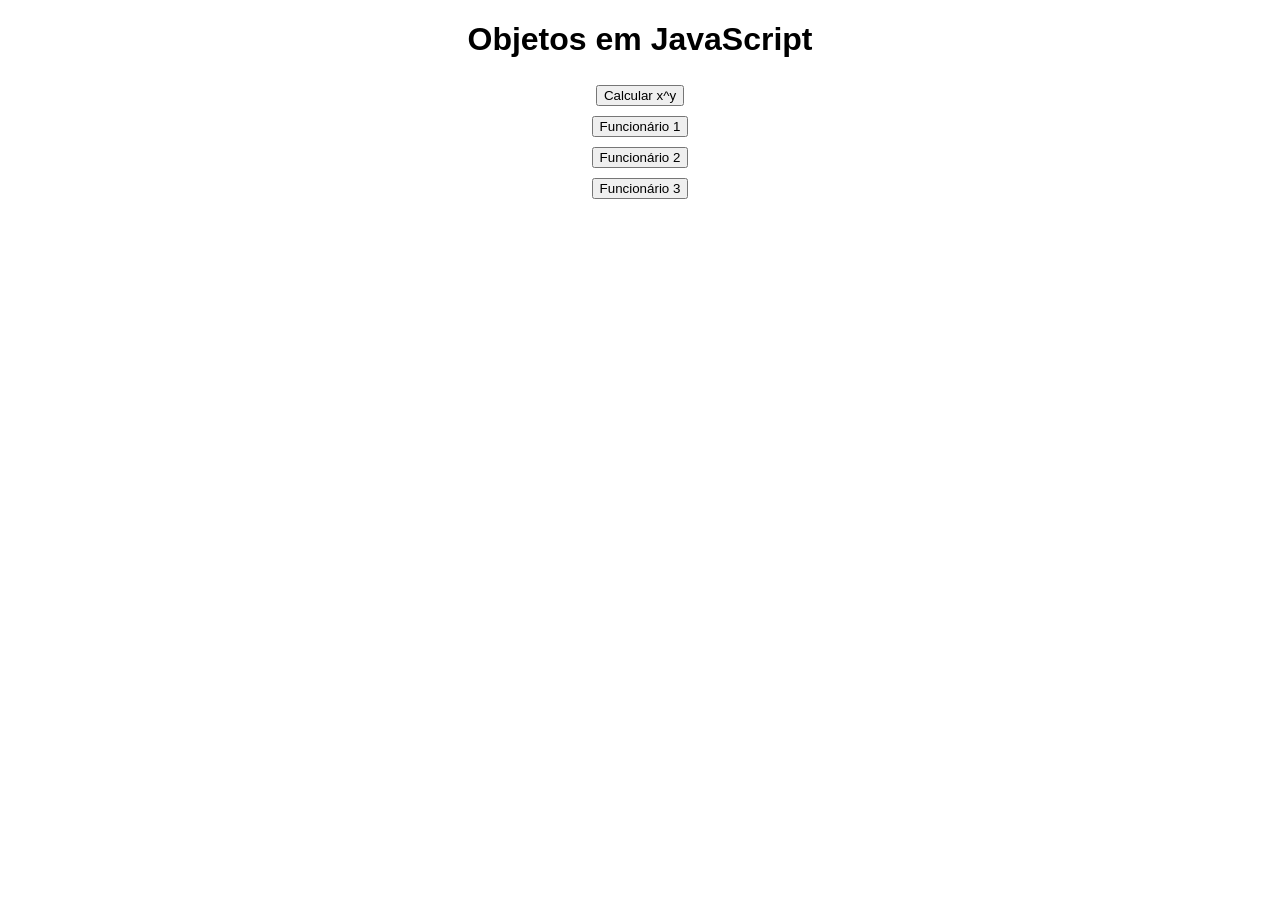
<file: Atividade11/index.html>
<!DOCTYPE html>
<html lang="pt-BR">

<head>
    <meta charset="UTF-8">
    <title>Objetos JavaScript</title>
    <link rel="stylesheet" href="./estilo.css">
</head>

<body>
    <h1>Objetos em JavaScript</h1>

    <button onclick="mostrarResultadoExponenciacao()">Calcular x^y</button>
    <div id="resultado-exp"></div>

    <button onclick="mostrarFuncionario1()">Funcionário 1</button>
    <div id="func1"></div>

    <button onclick="mostrarFuncionario2()">Funcionário 2</button>
    <div id="func2"></div>

    <button onclick="mostrarFuncionario3()">Funcionário 3</button>
    <div id="func3"></div>

    <script src="script.js"></script>
</body>

</html>
</file>
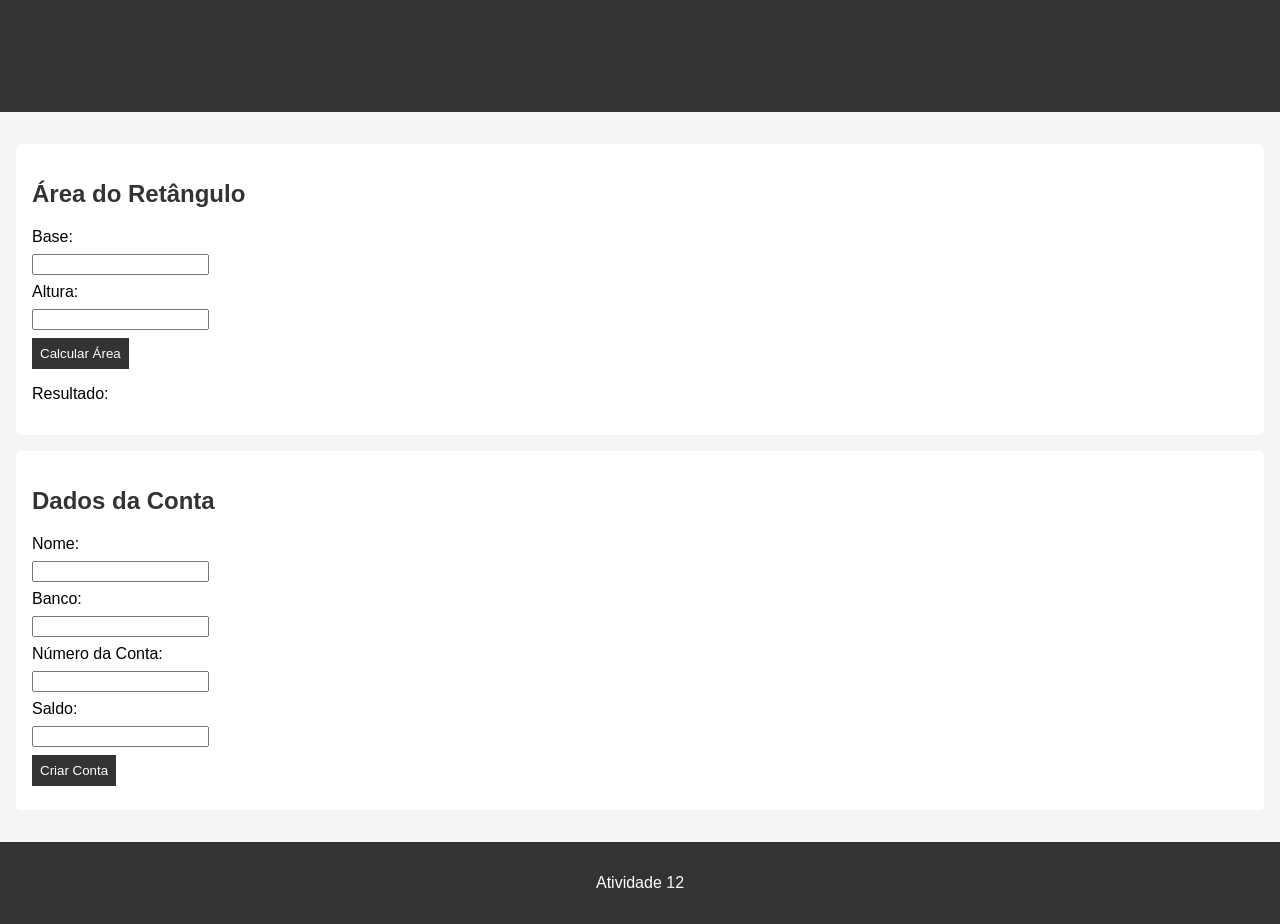
<file: Atividade12/index.html>
<!DOCTYPE html>
<html lang="pt-BR">

<head>
  <meta charset="UTF-8">
  <meta name="viewport" content="width=device-width, initial-scale=1.0">
  <title>Meu Site Simples</title>
  <link rel="stylesheet" href="estilo.css">
</head>

<body>
  <header>
    <h1>Atividade 12</h1>
  </header>

  <main>
    <section>
      <h2>Área do Retângulo</h2>
      <label for="base">Base:</label>
      <input type="number" id="base">
      <label for="altura">Altura:</label>
      <input type="number" id="altura">
      <button onclick="calcularArea()">Calcular Área</button>
      <p>Resultado: <span id="resultado-area"></span></p>
    </section>

    <section>
      <h2>Dados da Conta</h2>
      <label for="nome">Nome:</label>
      <input type="text" id="nome">
      <label for="banco">Banco:</label>
      <input type="text" id="banco">
      <label for="conta">Número da Conta:</label>
      <input type="text" id="conta">
      <label for="saldo">Saldo:</label>
      <input type="number" id="saldo">
      <button onclick="mostrarConta()">Criar Conta</button>
      <div id="info-conta"></div>
    </section>
  </main>

  <footer>
    <p>Atividade 12</p>
  </footer>

  <script src="script.js"></script>
</body>

</html>
</file>
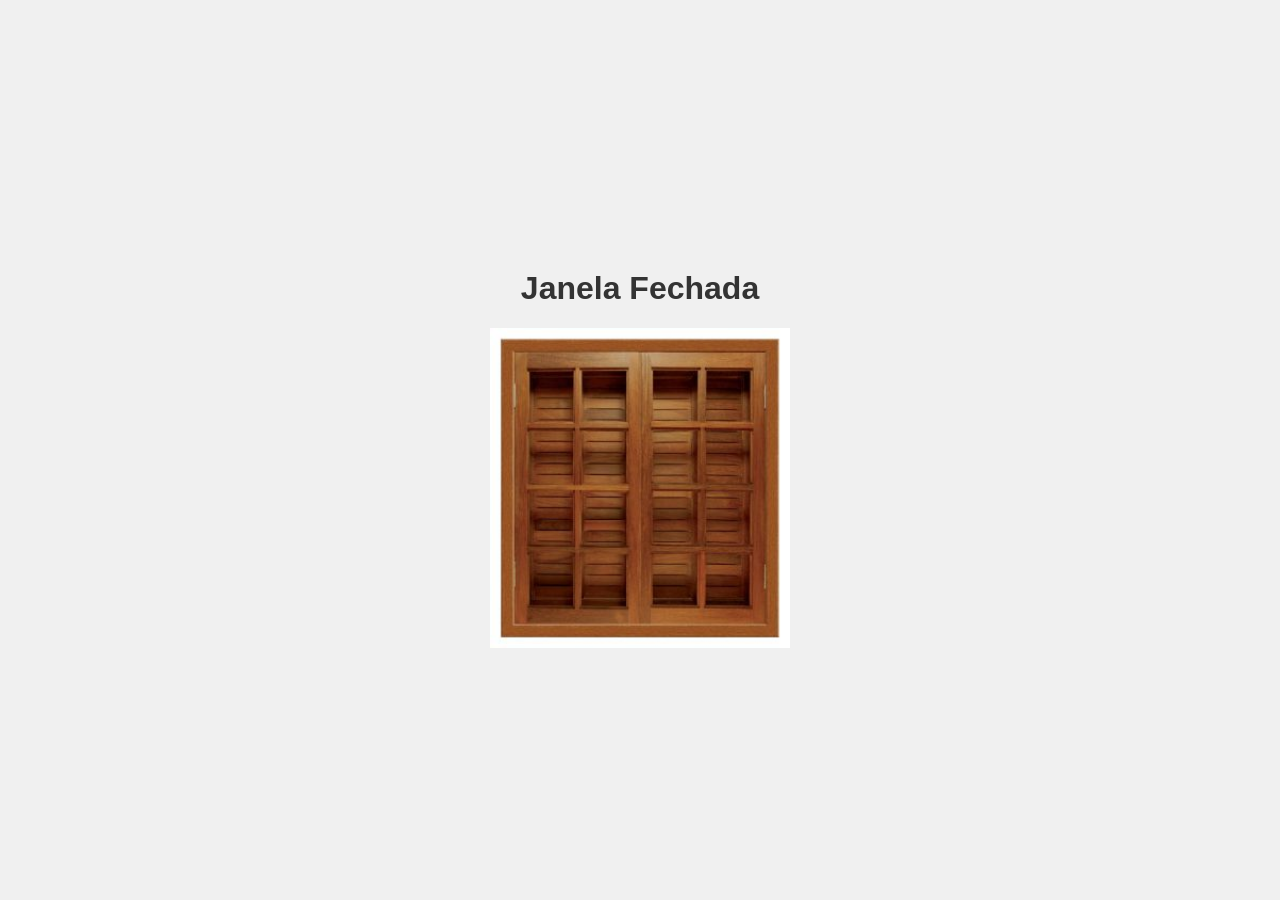
<file: Atividade13/index.html>
<!DOCTYPE html>
<html lang="pt-BR">

<head>
  <meta charset="UTF-8">
  <meta name="viewport" content="width=device-width, initial-scale=1.0">
  <title>Interação com Janela</title>
  <link rel="stylesheet" href="estilo.css">
</head>

<body>
  <h1 id="estado-janela">Janela Fechada</h1>
  <div class="container">
    <img id="imagem-janela" src="./img/fechada.jpg" alt="Janela Fechada">
  </div>

  <script src="script.js"></script>

</body>

</html>
</file>
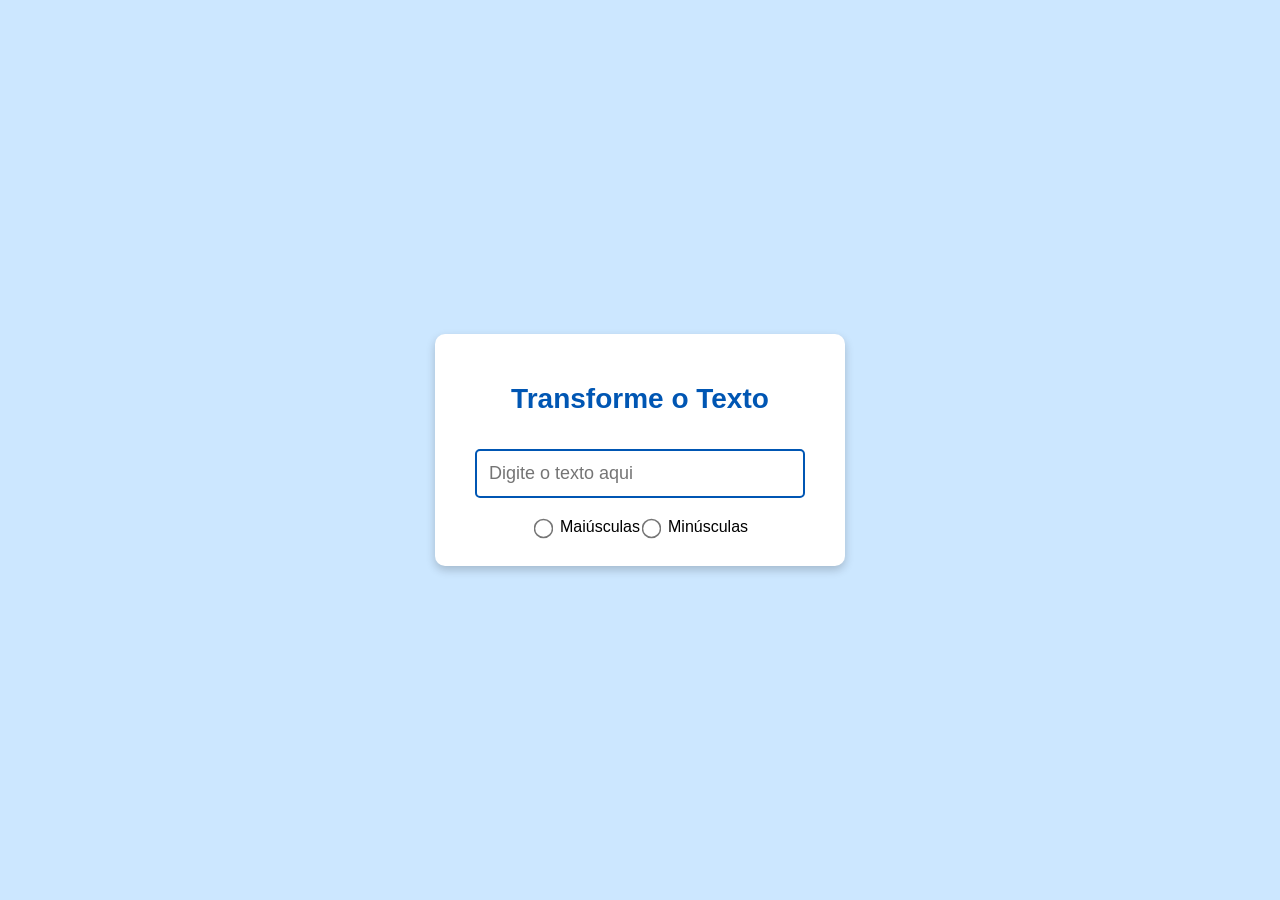
<file: Atividade14/index.html>
<!DOCTYPE html>
<html lang="pt-BR">

<head>
    <meta charset="UTF-8">
    <meta name="viewport" content="width=device-width, initial-scale=1.0">
    <title>Transformação de Texto</title>
    <link rel="stylesheet" href="estilo.css">
</head>

<body>
    <div class="form-container">
        <h1>Transforme o Texto</h1>
        <input type="text" id="campo-texto" placeholder="Digite o texto aqui">
        <div class="opcoes">
            <input type="radio" id="radio-maiusculo" name="transformacao" value="maiusculo">
            <br>
            <label for="radio-maiusculo">Maiúsculas</label>
            <br>
            <input type="radio" id="radio-minusculo" name="transformacao" value="minusculo">
            <br>
            <label for="radio-minusculo">Minúsculas</label>
        </div>
    </div>
    <script src="script.js"></script>
</body>

</html>
</file>
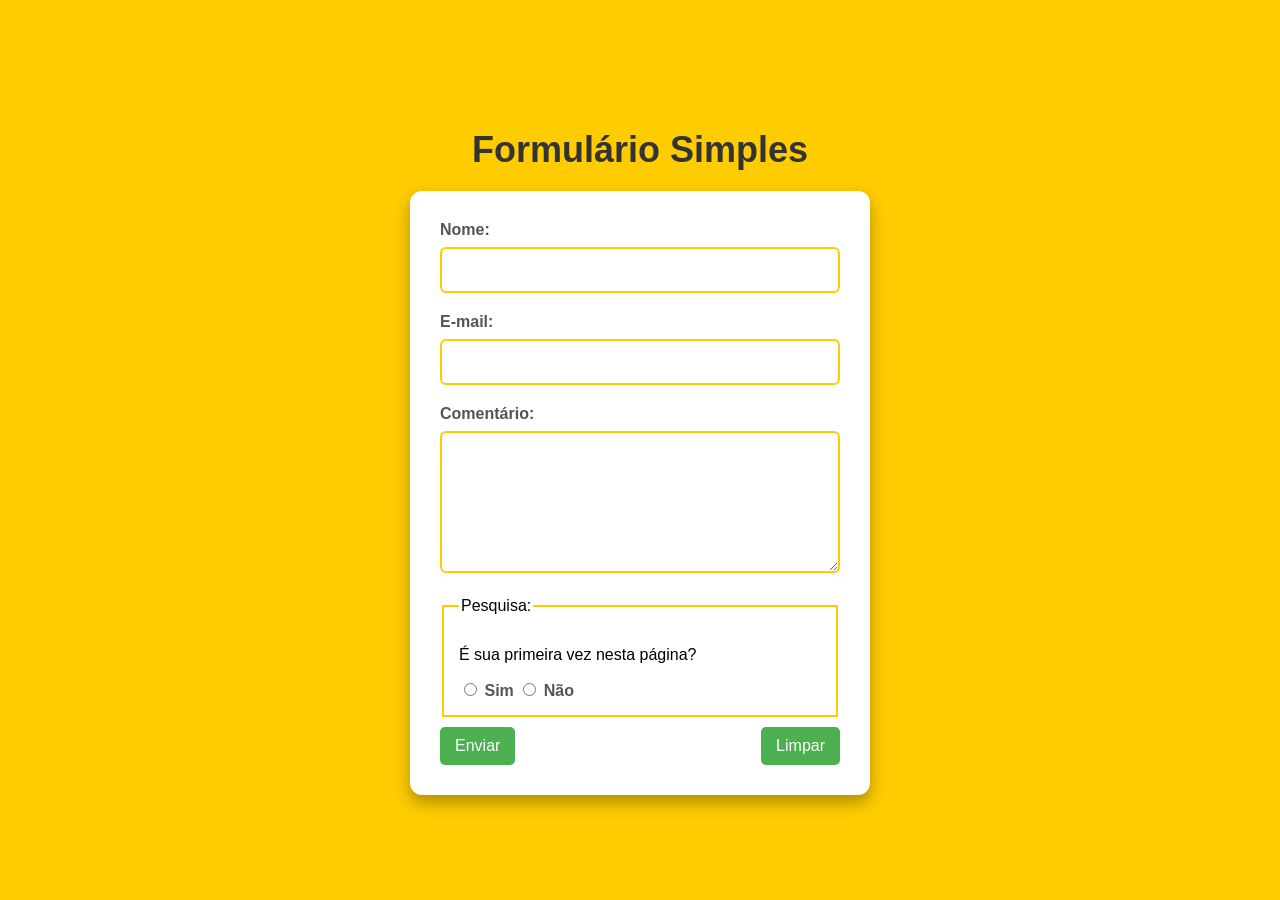
<file: Atividade15/index.html>
<!DOCTYPE html>
<html lang="pt-BR">

<head>
    <meta charset="UTF-8">
    <meta name="viewport" content="width=device-width, initial-scale=1.0">
    <title>Formulário Simples</title>
    <link rel="stylesheet" href="estilo.css">
</head>

<body>
    <h1>Formulário Simples</h1>
    <form name="formulario" onsubmit="return validar()">
        <label for="nome">Nome:</label>
        <input type="text" id="nome" name="nome" required>

        <label for="email">E-mail:</label>
        <input type="email" id="email" name="email" required>

        <label for="comentario">Comentário:</label>
        <textarea id="comentario" name="comentario" rows="6" required></textarea>

        <fieldset>
            <legend>Pesquisa:</legend>
            <p>É sua primeira vez nesta página?</p>
            <input type="radio" id="sim" name="primeiravez" value="Sim">
            <label for="sim">Sim</label>
            <input type="radio" id="nao" name="primeiravez" value="Não">
            <label for="nao">Não</label>
        </fieldset>

        <div class="button-group">
            <button type="submit">Enviar</button>
            <button type="reset">Limpar</button>
        </div>
    </form>
    <script src="script.js"></script>
</body>

</html>
</file>
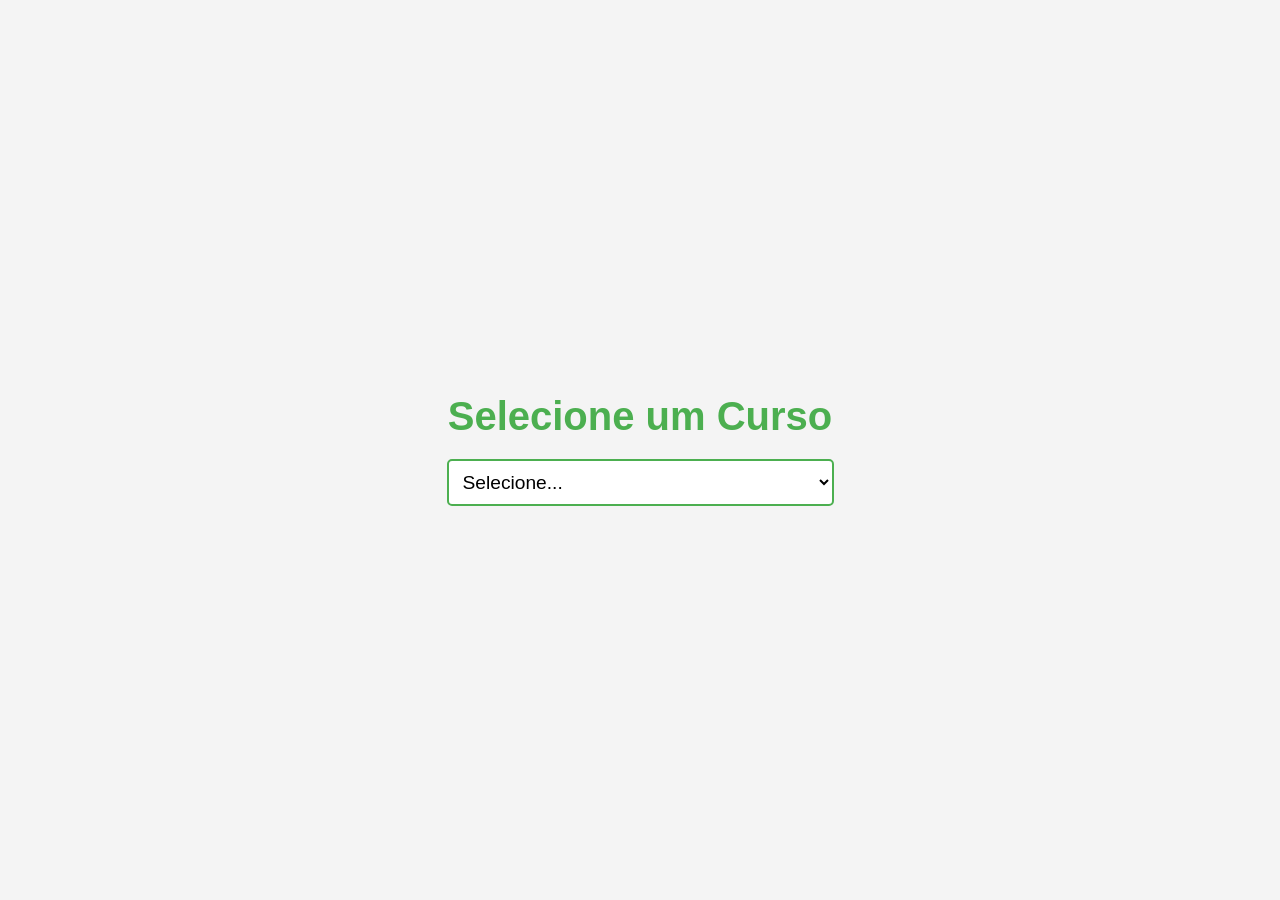
<file: Atividade16/index.html>
<!DOCTYPE html>
<html lang="pt-BR">

<head>
    <meta charset="UTF-8">
    <title>Informações sobre os cursos da Fatec Sorocaba</title>    
    <link rel="stylesheet" href="estilo.css">
</head>

<body>
    <h1>Selecione um Curso</h1>
    <select id="selecao-curso" onchange="abrirCurso()">
        <option value="">Selecione...</option>
        <option value="ADS">Análise e Desenvolvimento de Sistemas</option>
        <option value="Fabricacao">Fabricação Mecânica</option>
        <option value="GestaoEmp">Gestão Empresarial - EAD</option>
        <option value="Qualidade">Gestão da Qualidade</option>
        <option value="Logistica">Logística</option>
        <option value="Manufatura">Manufatura Avançada</option>
        <option value="Metalurgia">Processos Metalúrgicos</option>
        <option value="Polimeros">Polímeros</option>
        <option value="ProjetosMecanicos">Projetos Mecânicos</option>
        <option value="Biomedicos">Sistemas Biomédicos</option>
        <option value="Automotiva">Eletrônica Automotiva</option>
    </select>

    <script src="script.js"></script>

</body>

</html>
</file>
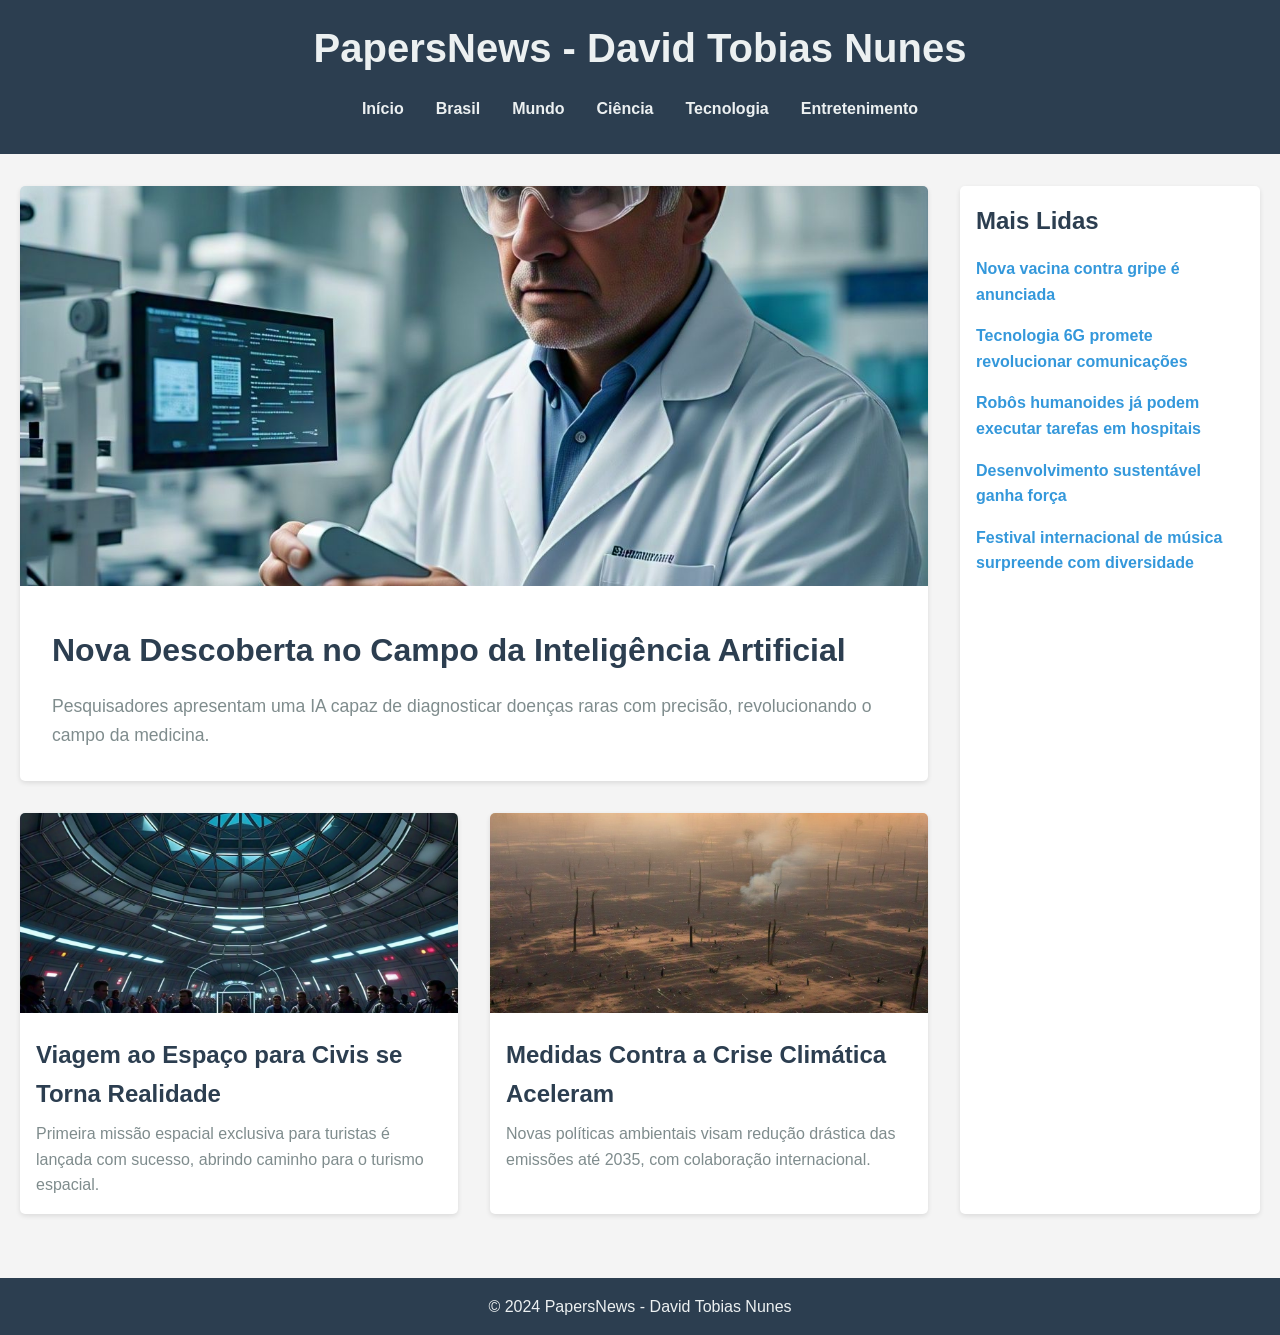
<file: Atividade4/index.html>
<!DOCTYPE html>
<html lang="pt-BR">

<head>
    <meta charset="UTF-8">
    <meta name="viewport" content="width=device-width, initial-scale=1.0">
    <title>PapersNews - David Tobias Nunes</title>
    <link rel="stylesheet" href="./estilo.css">
</head>

<body>
    <header>
        <div class="container">
            <h1>PapersNews - David Tobias Nunes</h1>
            <nav>
                <ul>
                    <li><a href="#">Início</a></li>
                    <li><a href="#">Brasil</a></li>
                    <li><a href="#">Mundo</a></li>
                    <li><a href="#">Ciência</a></li>
                    <li><a href="#">Tecnologia</a></li>
                    <li><a href="#">Entretenimento</a></li>
                </ul>
            </nav>
        </div>
    </header>

    <div class="container">
        <div class="grade-conteudo">
            <main>
                <article class="noticia-destaque">
                    <img src="./imagens/destaque.jpg" alt="Imagem de Destaque">
                    <div class="conteudo">
                        <h2>Nova Descoberta no Campo da Inteligência Artificial</h2>
                        <p>Pesquisadores apresentam uma IA capaz de diagnosticar doenças raras com precisão,
                            revolucionando o campo da medicina.</p>
                    </div>
                </article>
                <article>
                    <img src="./imagens/noticia1.jpg" alt="Imagem da Notícia 1">
                    <div class="conteudo">
                        <h2>Viagem ao Espaço para Civis se Torna Realidade</h2>
                        <p>Primeira missão espacial exclusiva para turistas é lançada com sucesso, abrindo caminho para
                            o turismo espacial.</p>
                    </div>
                </article>
                <article>
                    <img src="./imagens/noticia2.jpg" alt="Imagem da Notícia 2">
                    <div class="conteudo">
                        <h2>Medidas Contra a Crise Climática Aceleram</h2>
                        <p>Novas políticas ambientais visam redução drástica das emissões até 2035, com colaboração
                            internacional.</p>
                    </div>
                </article>
            </main>
            <aside>
                <h3>Mais Lidas</h3>
                <ul>
                    <li><a href="#">Nova vacina contra gripe é anunciada</a></li>
                    <li><a href="#">Tecnologia 6G promete revolucionar comunicações</a></li>
                    <li><a href="#">Robôs humanoides já podem executar tarefas em hospitais</a></li>
                    <li><a href="#">Desenvolvimento sustentável ganha força</a></li>
                    <li><a href="#">Festival internacional de música surpreende com diversidade</a></li>
                </ul>
            </aside>
        </div>
    </div>

    <footer>
        <div class="container">
            <p>&copy; 2024 PapersNews - David Tobias Nunes</p>
        </div>
    </footer>

</body>

</html>
</file>
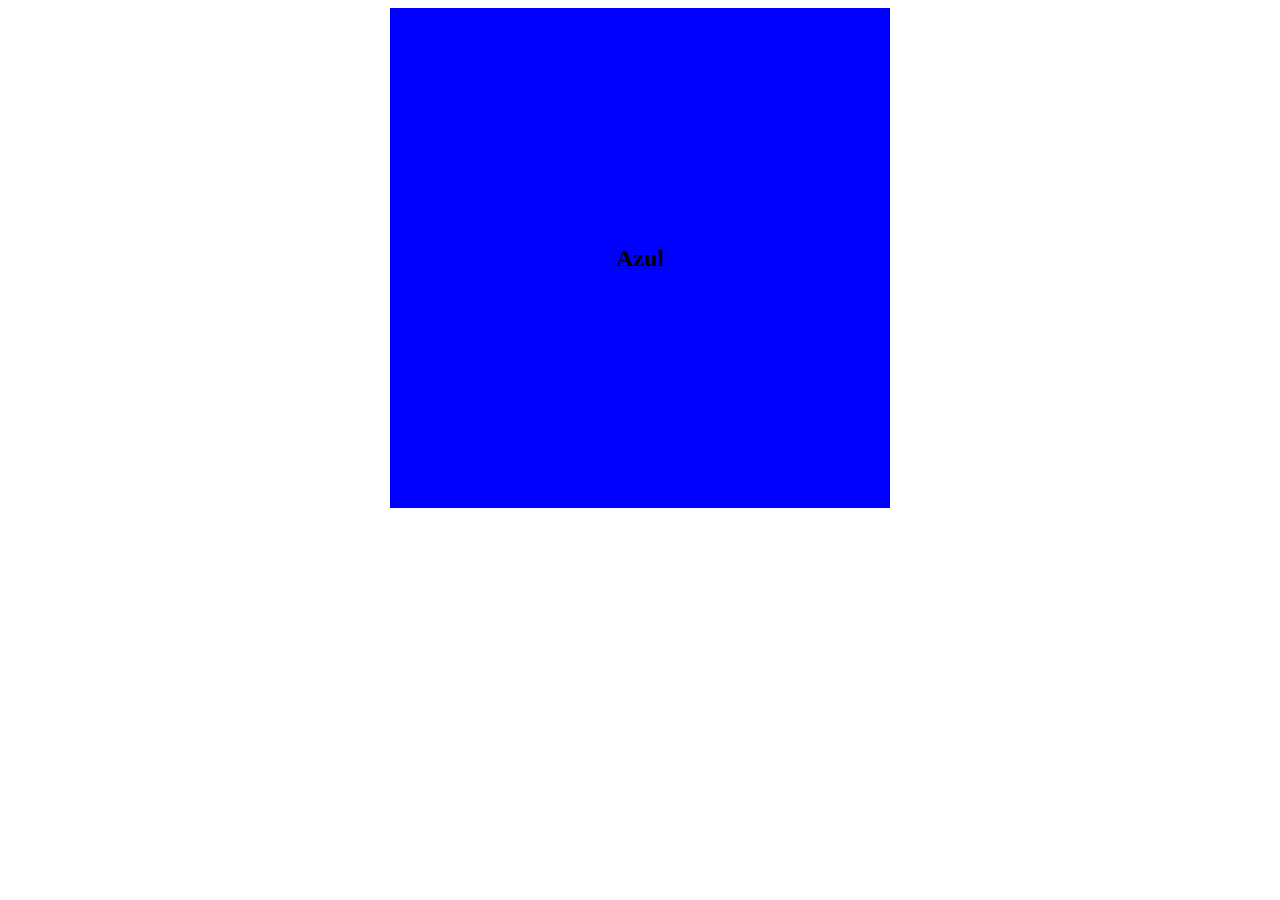
<file: Atividade5/index.html>
<!DOCTYPE html>
<html lang="pt-br">

<head>
    <meta charset="UTF-8">
    <meta name="viewport" content="width=device-width, initial-scale=1.0">
    <link rel="stylesheet" href="./estilo.css">
    <title>Cores Responsivas</title>

</head>

<body>
    <div class="container">
        <h2> </h2><!-- recebe o conteudo em JS -->
    </div>
</body>

</html>
</file>
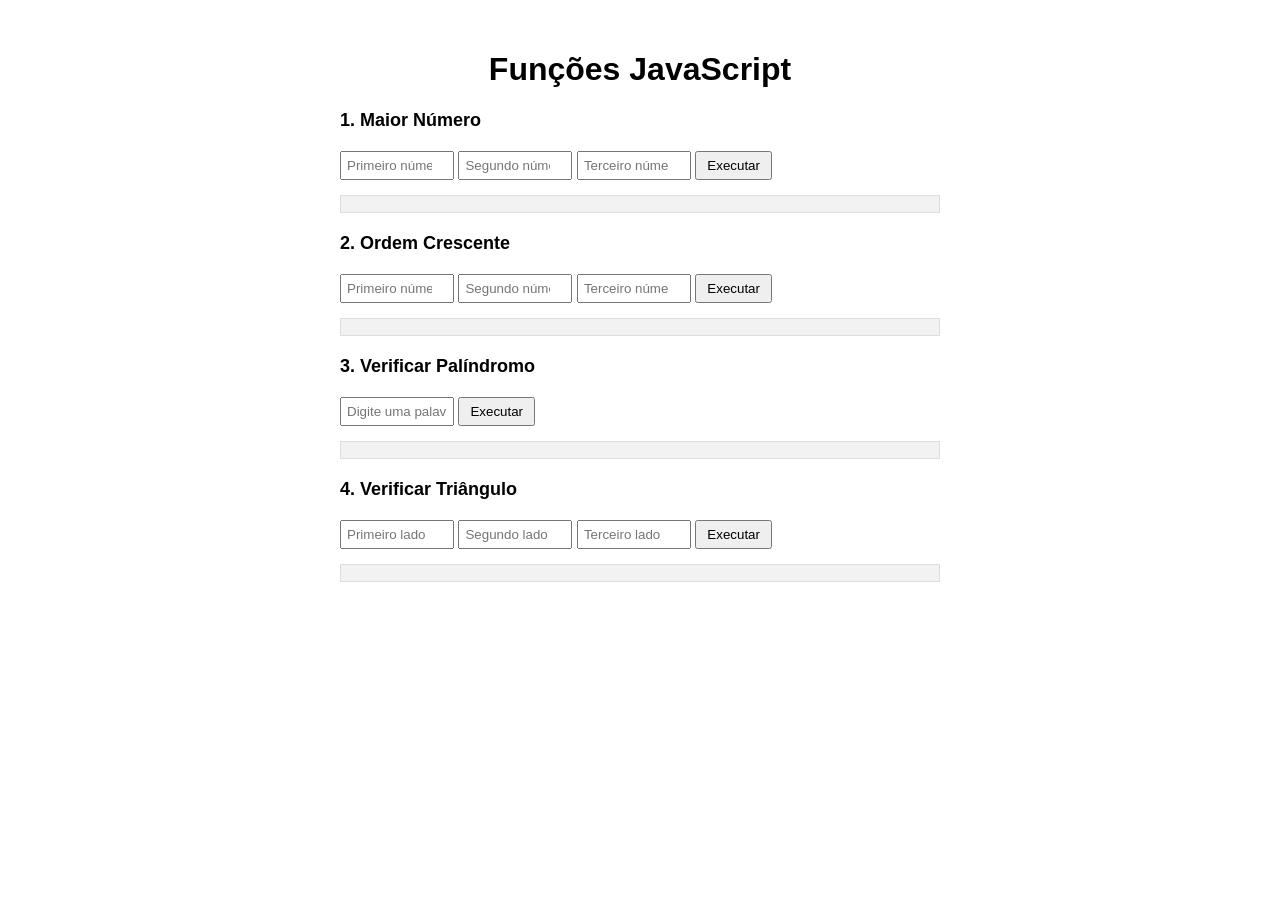
<file: Atividade9/index.html>
<!DOCTYPE html>
<html lang="pt-BR">

<head>
    <meta charset="UTF-8">
    <title>Funções JavaScript</title>
    <link rel="stylesheet" href="./estilo.css">
</head>

<body>
    <h1>Funções JavaScript</h1>

    <div>
        <h2>1. Maior Número</h2>
        <input type="number" id="num1" placeholder="Primeiro número">
        <input type="number" id="num2" placeholder="Segundo número">
        <input type="number" id="num3" placeholder="Terceiro número">
        <button onclick="encontrarMaiorNumero()">Executar</button>
        <div id="resultado1" class="resultado"></div>
    </div>

    <div>
        <h2>2. Ordem Crescente</h2>
        <input type="number" id="ord1" placeholder="Primeiro número">
        <input type="number" id="ord2" placeholder="Segundo número">
        <input type="number" id="ord3" placeholder="Terceiro número">
        <button onclick="ordenarNumeros()">Executar</button>
        <div id="resultado2" class="resultado"></div>
    </div>

    <div>
        <h2>3. Verificar Palíndromo</h2>
        <input type="text" id="texto" placeholder="Digite uma palavra ou frase">
        <button onclick="verificarPalindromo()">Executar</button>
        <div id="resultado3" class="resultado"></div>
    </div>

    <div>
        <h2>4. Verificar Triângulo</h2>
        <input type="number" id="lado1" placeholder="Primeiro lado">
        <input type="number" id="lado2" placeholder="Segundo lado">
        <input type="number" id="lado3" placeholder="Terceiro lado">
        <button onclick="verificarTriangulo()">Executar</button>
        <div id="resultado4" class="resultado"></div>
    </div>

    <script src="./script.js"></script>
</body>

</html>
</file>
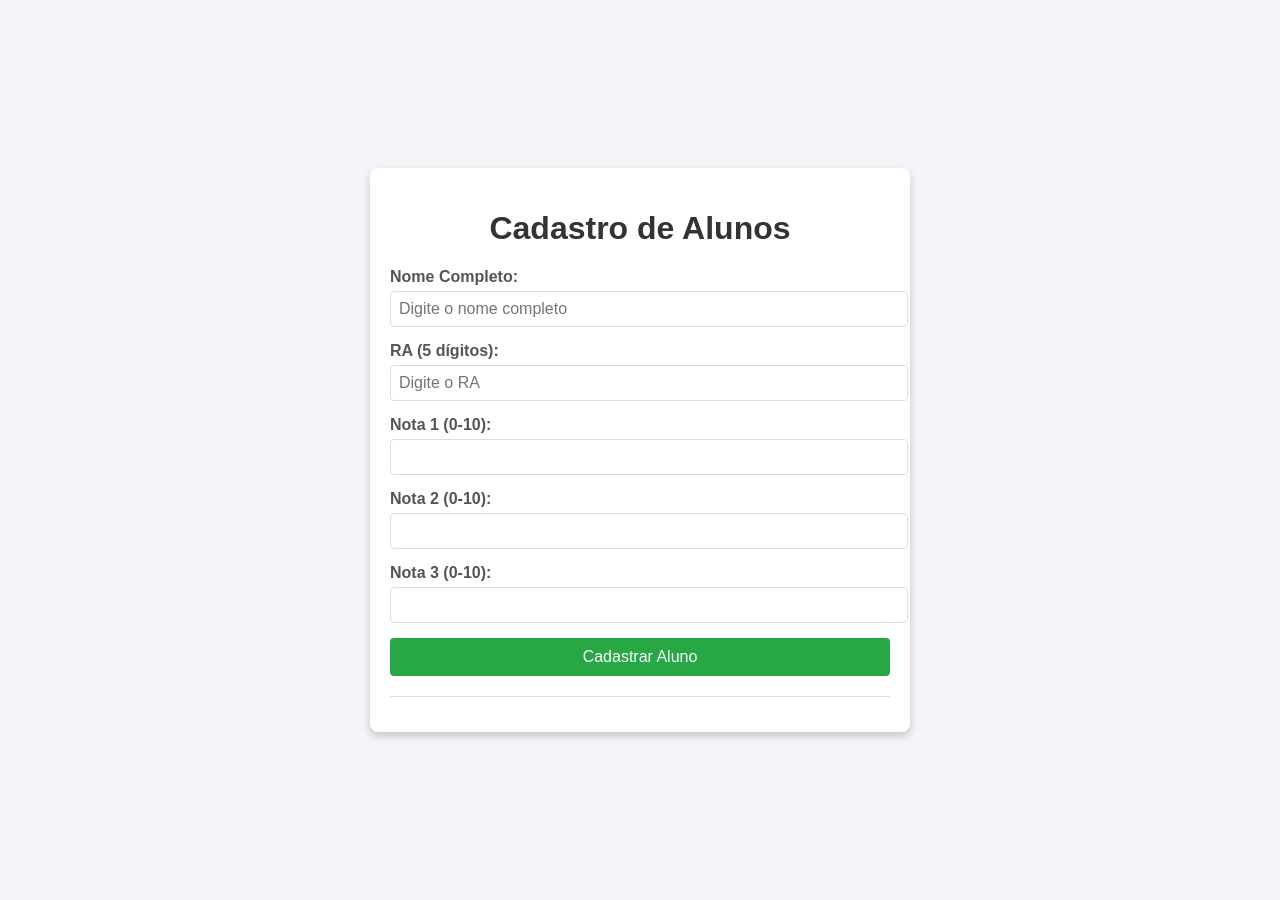
<file: AtividadeExtra/index.html>
<!DOCTYPE html>
<html lang="pt-BR">
<head>
  <meta charset="UTF-8">
  <meta name="viewport" content="width=device-width, initial-scale=1.0">
  <title>Cadastro de Alunos</title>
  <link rel="stylesheet" href="estilo.css">
</head>
<body>
  <main class="container">
    <h1>Cadastro de Alunos</h1>
    <form id="formulario-aluno">
      <div class="campo">
        <label for="nome">Nome Completo:</label>
        <input type="text" id="nome" placeholder="Digite o nome completo" required>
      </div>

      <div class="campo">
        <label for="ra">RA (5 dígitos):</label>
        <input type="text" id="ra" placeholder="Digite o RA" pattern="\d{5}" required>
      </div>

      <div class="campo">
        <label for="nota1">Nota 1 (0-10):</label>
        <input type="number" id="nota1" min="0" max="10" required>
      </div>

      <div class="campo">
        <label for="nota2">Nota 2 (0-10):</label>
        <input type="number" id="nota2" min="0" max="10" required>
      </div>

      <div class="campo">
        <label for="nota3">Nota 3 (0-10):</label>
        <input type="number" id="nota3" min="0" max="10" required>
      </div>

      <button type="submit">Cadastrar Aluno</button>
    </form>

    <section id="resultados" class="resultados"></section>
  </main>

  <script src="script.js"></script>
</body>
</html>
</file>
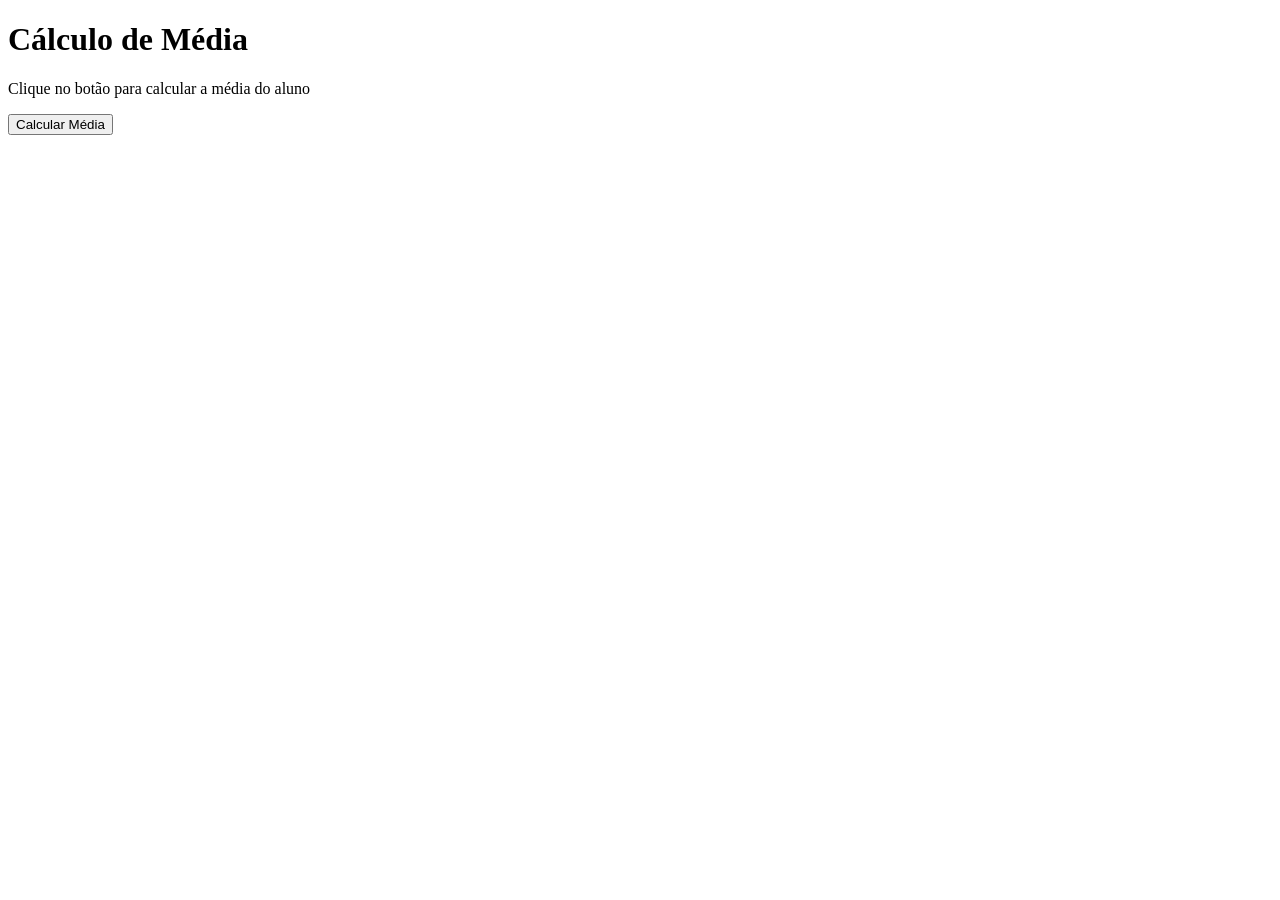
<file: Atividade6/1media.html>
<!DOCTYPE html>
<html lang="pt-br">

<head>
    <meta charset="UTF-8">
    <meta name="viewport" content="width=device-width, initial-scale=1.0">
    <title>Cálculo de Média</title>
</head>

<body>
    <h1>Cálculo de Média</h1>
    <p>Clique no botão para calcular a média do aluno</p>
    <button onclick="calcularMedia()">Calcular Média</button>

    <script src="media.js"></script>
    
</body>

</html>
</file>
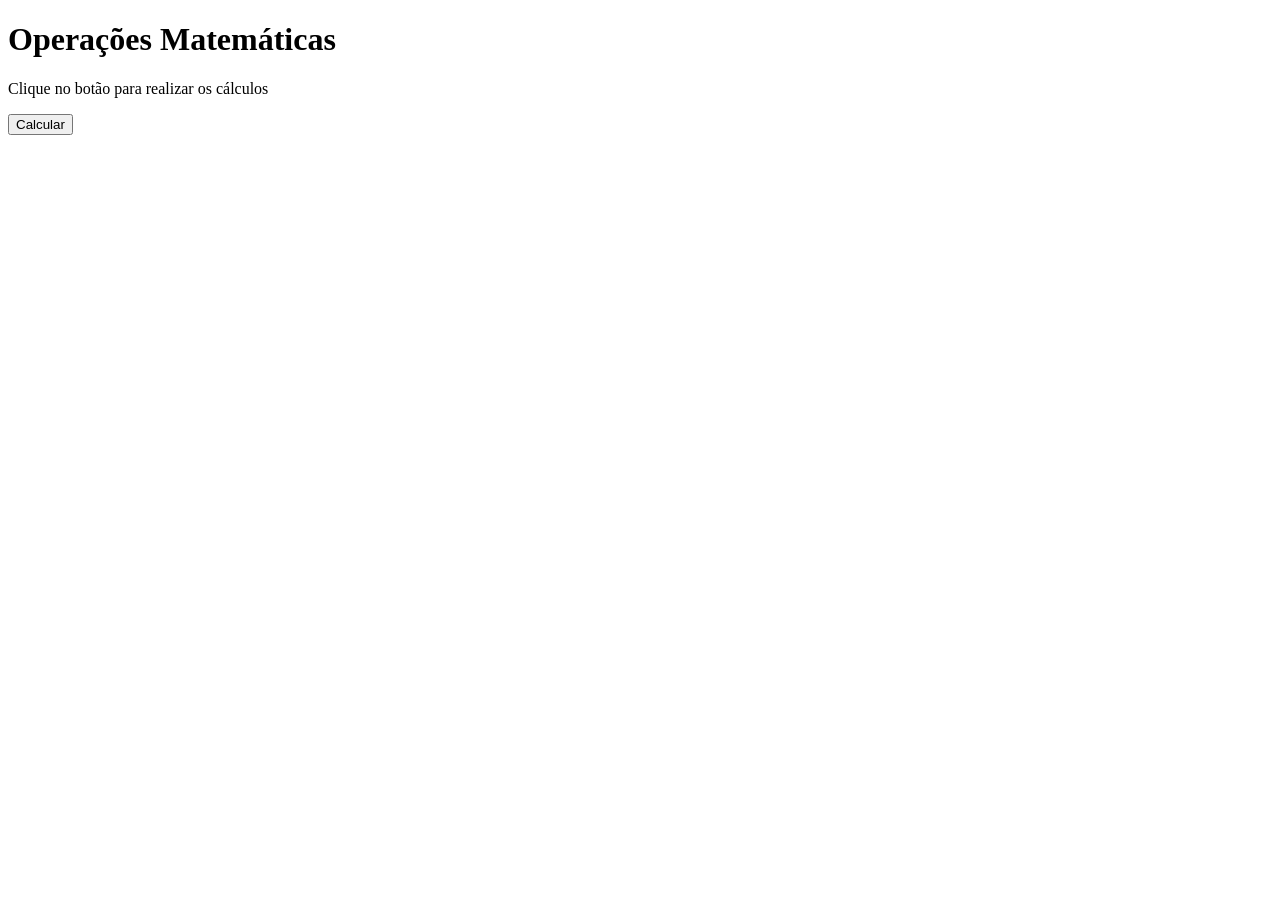
<file: Atividade6/2operacoes.html>
<!DOCTYPE html>
<html lang="pt-br">

<head>
    <meta charset="UTF-8">
    <meta name="viewport" content="width=device-width, initial-scale=1.0">
    <title>Operações Matemáticas</title>
</head>

<body>
    <h1>Operações Matemáticas</h1>
    <p>Clique no botão para realizar os cálculos</p>
    <button onclick="realizarOperacoes()">Calcular</button>

    <script src="operacoes.js"></script>

</body>

</html>
</file>
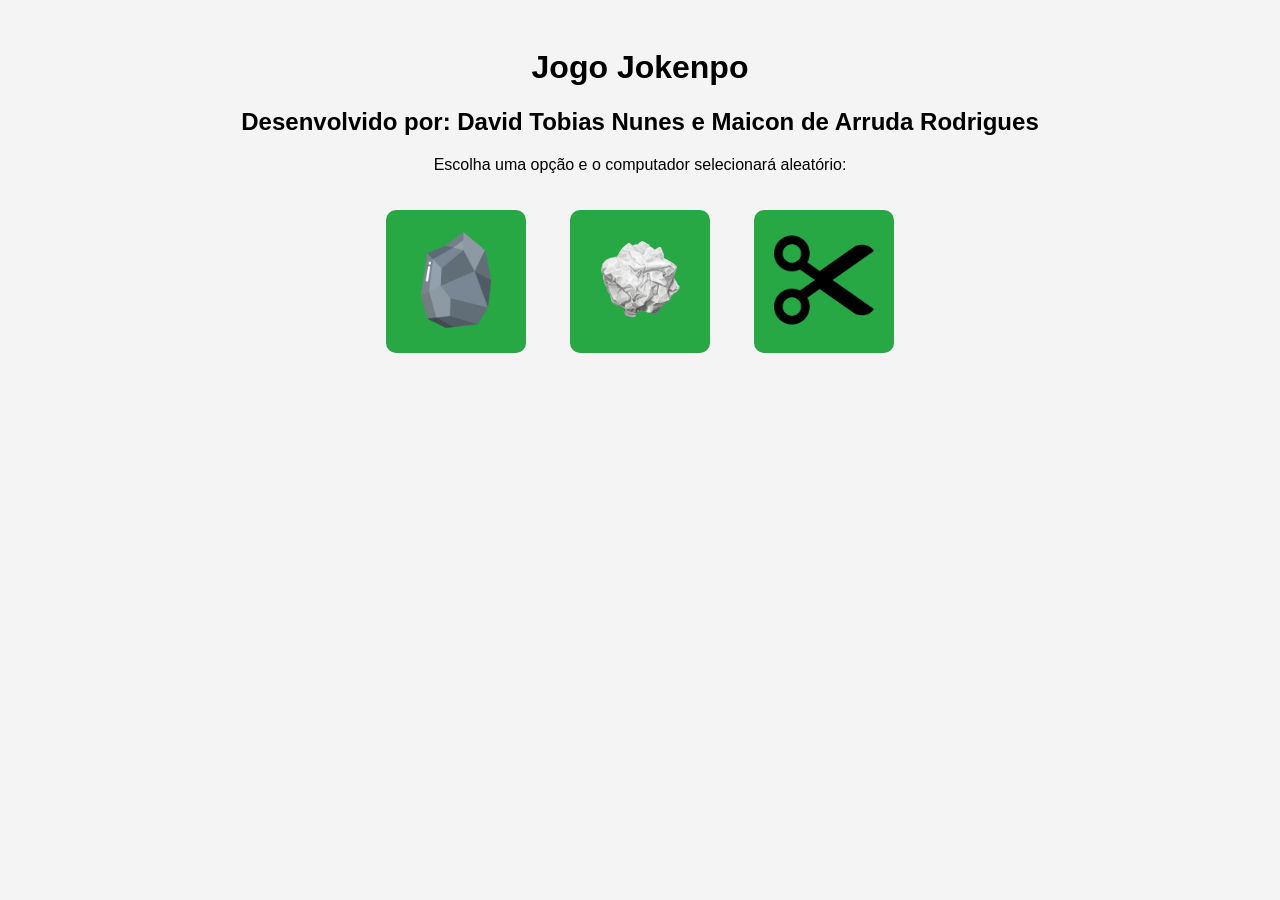
<file: Atividade7/Jokenpo.html>
<!DOCTYPE html>
<html lang="pt-BR">

<head>
    <meta charset="UTF-8">
    <meta name="viewport" content="width=device-width, initial-scale=1.0">
    <title>Jogo Jokenpo</title>
    <link rel="stylesheet" href="./css/estilo.css">
</head>

<body>

    <script src="./script/junkepo.js"></script>

    <h1>Jogo Jokenpo</h1>
    <h2>Desenvolvido por: David Tobias Nunes e Maicon de Arruda Rodrigues</h2>
    <p>Escolha uma opção e o computador selecionará aleatório:</p>

    <button class="button" onclick="play('pedra')">
        <img src="./img/pedra.png" alt="Pedra">
    </button>
    <button class="button" onclick="play('papel')">
        <img src="./img/papel.png" alt="Papel">
    </button>
    <button class="button" onclick="play('tesoura')">
        <img src="./img/tesoura.png" alt="Tesoura">
    </button>

    <div class="result" id="result"></div>
</body>

</html>
</file>
<file: Atividade11/estilo.css>
body {
    font-family: Arial, sans-serif;
    text-align: center;
}

button {
    margin: 5px;
}
</file>
<file: Atividade12/estilo.css>
body {
  font-family: Arial, sans-serif;
  margin: 0;
  padding: 0;
  background-color: #f5f5f5;
}

header,
footer {
  background-color: #333;
  color: white;
  text-align: center;
  padding: 1rem;
}

main {
  padding: 1rem;
}

section {
  background-color: white;
  padding: 1rem;
  margin: 1rem 0;
  border-radius: 5px;
}

h1,
h2 {
  color: #333;
}

label,
input,
button {
  display: block;
  margin-bottom: 0.5rem;
}

button {
  background-color: #333;
  color: white;
  border: none;
  padding: 0.5rem;
  cursor: pointer;
}

button:hover {
  background-color: #555;
}
</file>
<file: Atividade13/estilo.css>
body {
    display: flex;
    flex-direction: column;
    align-items: center;
    justify-content: center;
    min-height: 100vh;
    font-family: Arial, sans-serif;
    background-color: #f0f0f0;
    margin: 0;
}

h1 {
    color: #333;
}

.container {
    text-align: center;
}

img {
    width: 300px;
    cursor: pointer;
    transition: transform 0.3s;
}

img:hover {
    transform: scale(1.05);
}
</file>
<file: Atividade14/estilo.css>
body {
    display: flex;
    align-items: center;
    justify-content: center;
    height: 100vh;
    margin: 0;
    font-family: Arial, sans-serif;
    background-color: #cce7ff;
}

.form-container {
    background-color: #ffffff;
    padding: 30px;
    border-radius: 10px;
    box-shadow: 0 4px 10px rgba(0, 0, 0, 0.2);
    width: 350px;
    text-align: center;
}

h1 {
    font-size: 28px;
    color: #0056b3;
}

input[type="text"] {
    width: calc(100% - 20px);
    padding: 12px;
    font-size: 18px;
    margin-top: 15px;
    border: 2px solid #0056b3;
    border-radius: 5px;
    box-sizing: border-box;
}

.opcoes {
    margin-top: 20px;
    display: flex;
    justify-content: center;
}

input[type="radio"] {
    transform: scale(1.5);
    margin-right: 10px;
}
</file>
<file: Atividade15/estilo.css>
body {
    background-color: #ffcc00;
    font-family: 'Arial', sans-serif;
    display: flex;
    flex-direction: column;
    align-items: center;
    justify-content: center;
    min-height: 100vh;
    margin: 0;
}

h1 {
    font-size: 36px;
    color: #333;
    margin-bottom: 20px;
}

form {
    background-color: #ffffff;
    /* Fundo branco */
    padding: 30px;
    /* Aumentado para mais espaço */
    border-radius: 12px;
    /* Cantos arredondados */
    box-shadow: 0 8px 16px rgba(0, 0, 0, 0.3);
    /* Sombra mais forte */
    width: 400px;
    /* Aumentado para maior largura */
    text-align: left;
}

label {
    font-weight: bold;
    color: #555;
    /* Cor mais escura */
    margin-top: 15px;
    /* Espaçamento superior */
}

input[type="text"],
input[type="email"],
textarea {
    width: 100%;
    padding: 12px;
    /* Aumentado para mais conforto */
    margin-top: 8px;
    margin-bottom: 20px;
    border: 2px solid #ffcc00;
    /* Bordas amarelas */
    border-radius: 6px;
    /* Cantos arredondados */
    box-sizing: border-box;
    font-size: 16px;
    /* Aumentado para melhor legibilidade */
}

fieldset {
    border: 2px solid #ffcc00;
    /* Borda amarelo */
    padding: 15px;
    /* Aumentado para mais espaço */
}

button {
    padding: 10px 15px;
    margin-top: 10px;
    cursor: pointer;
    background-color: #4CAF50;
    /* Verde */
    color: white;
    /* Texto branco */
    border: none;
    /* Sem borda */
    border-radius: 5px;
    /* Cantos arredondados */
    font-size: 16px;
    /* Aumentado para melhor legibilidade */
    transition: background-color 0.3s;
    /* Efeito de transição */
}

button:hover {
    background-color: #45a049;
}

.button-group {
    display: flex;
    justify-content: space-between;
}
</file>
<file: Atividade16/estilo.css>
* {
    margin: 0;
    padding: 0;
    box-sizing: border-box;
}

body {
    font-family: Arial, sans-serif;
    background-color: #f4f4f4;
    color: #333;
    display: flex;
    flex-direction: column;
    align-items: center;
    justify-content: center;
    height: 100vh;
}

h1 {
    font-size: 2.5em;
    margin-bottom: 20px;
    color: #4CAF50;
}

select {
    padding: 10px;
    font-size: 1.2em;
    border: 2px solid #4CAF50;
    border-radius: 5px;
    background-color: #fff;
    transition: border-color 0.3s;
}

select:focus {
    border-color: #3e8e41;
    outline: none;
}
</file>
<file: Atividade4/estilo.css>
* {
    margin: 0;
    padding: 0;
    box-sizing: border-box;
}

body {
    font-family: Arial, sans-serif;
    line-height: 1.6;
    color: #333;
    background-color: #f4f4f4;
}

.container {
    max-width: 1400px;
    margin: 0 auto;
    padding: 0 20px;
}

header {
    background-color: #2c3e50;
    color: #ecf0f1;
    padding: 1rem 0;
}

header h1 {
    text-align: center;
    font-size: 2.5rem;
}

nav ul {
    display: flex;
    justify-content: center;
    list-style-type: none;
    padding: 1rem 0;
}

nav ul li {
    margin: 0 1rem;
}

nav ul li a {
    color: #ecf0f1;
    text-decoration: none;
    font-weight: bold;
    transition: color 0.3s ease;
}

nav ul li a:hover {
    color: #3498db;
}

.grade-conteudo {
    display: grid;
    grid-template-columns: 1fr 300px;
    gap: 2rem;
    padding: 2rem 0;
}

main {
    display: grid;
    grid-template-columns: 1fr 1fr;
    gap: 2rem;
}

.noticia-destaque {
    grid-column: 1 / -1;
    background-color: #fff;
    border-radius: 5px;
    box-shadow: 0 2px 5px rgba(0, 0, 0, 0.1);
    overflow: hidden;
}

.noticia-destaque img {
    width: 100%;
    height: 400px;
    object-fit: cover;
}

.noticia-destaque .conteudo {
    padding: 2rem;
}

.noticia-destaque h2 {
    font-size: 2rem;
    margin-bottom: 1rem;
    color: #2c3e50;
}

.noticia-destaque p {
    font-size: 1.1rem;
    color: #7f8c8d;
}

article {
    background-color: #fff;
    border-radius: 5px;
    box-shadow: 0 2px 5px rgba(0, 0, 0, 0.1);
    overflow: hidden;
    transition: transform 0.3s ease;
}

article:hover {
    transform: translateY(-5px);
}

article img {
    width: 100%;
    height: 200px;
    object-fit: cover;
}

article .conteudo {
    padding: 1rem;
}

article h2 {
    font-size: 1.5rem;
    margin-bottom: 0.5rem;
    color: #2c3e50;
}

article p {
    font-size: 1rem;
    color: #7f8c8d;
}

aside {
    background-color: #fff;
    border-radius: 5px;
    box-shadow: 0 2px 5px rgba(0, 0, 0, 0.1);
    padding: 1rem;
}

aside h3 {
    font-size: 1.5rem;
    margin-bottom: 1rem;
    color: #2c3e50;
}

aside ul {
    list-style-type: none;
}

aside ul li {
    margin-bottom: 1rem;
}

aside ul li a {
    color: #3498db;
    text-decoration: none;
    font-weight: bold;
    transition: color 0.3s ease;
}

aside ul li a:hover {
    color: #2c3e50;
}

footer {
    background-color: #2c3e50;
    color: #ecf0f1;
    text-align: center;
    padding: 1rem 0;
    margin-top: 2rem;
}

@media (max-width: 1024px) {
    .grade-conteudo {
        grid-template-columns: 1fr;
    }

    aside {
        grid-column: 1 / -1;
    }
}

@media (max-width: 768px) {
    main {
        grid-template-columns: 1fr;
    }

    .noticia-destaque img {
        height: 300px;
    }
}
</file>
<file: Atividade5/estilo.css>
.container {
    width: 500px;
    height: 500px;
    display: flex;
    justify-content: center;
    align-items: center;
    margin: 0 auto;
    background-color: gray;
}

h2::before {
    content: "Cinza";
}

@media screen and (max-width: 420px) {
    .container {
        background-color: gray;
    }

    h2::before {
        content: "Cinza";
    }
}

@media screen and (min-width: 421px) and (max-width: 768px) {
    .container {
        background-color: orange;
    }

    h2::before {
        content: "Laranja";
    }
}

@media screen and (min-width: 769px) and (max-width: 1920px) {
    .container {
        background-color: blue;
    }

    h2::before {
        content: "Azul";
    }
}

@media screen and (min-width: 1921px) {
    .container {
        background-color: green;
    }

    h2::before {
        content: "Verde";
    }
}
</file>
<file: Atividade9/estilo.css>
body {
    font-family: Arial, sans-serif;
    max-width: 600px;
    margin: 20px auto;
    padding: 10px;
}

h1 {
    text-align: center;
}

h2 {
    font-size: 18px;
    margin-top: 20px;
}

input {
    padding: 5px;
    margin: 5px 0;
    width: 100px;
}

button {
    padding: 5px 10px;
    margin-top: 5px;
}

.resultado {
    margin-top: 10px;
    padding: 8px;
    background-color: #f2f2f2;
    border: 1px solid #ddd;
}
</file>
<file: AtividadeExtra/estilo.css>
body {
    font-family: Arial, sans-serif;
    display: flex;
    justify-content: center;
    align-items: center;
    height: 100vh;
    margin: 0;
    background-color: #f4f4f9;
}

.container {
    width: 100%;
    max-width: 500px;
    padding: 20px;
    background-color: #fff;
    box-shadow: 0 4px 8px rgba(0, 0, 0, 0.2);
    border-radius: 8px;
}

h1 {
    text-align: center;
    color: #333;
}

.campo {
    margin-bottom: 15px;
}

label {
    display: block;
    margin-bottom: 5px;
    font-weight: bold;
    color: #555;
}

input {
    width: 100%;
    padding: 8px;
    border: 1px solid #ddd;
    border-radius: 4px;
    font-size: 16px;
}

button {
    width: 100%;
    padding: 10px;
    background-color: #28a745;
    color: #fff;
    font-size: 16px;
    border: none;
    border-radius: 4px;
    cursor: pointer;
    transition: background-color 0.3s ease;
}

button:hover {
    background-color: #218838;
}

.resultados {
    margin-top: 20px;
    border-top: 1px solid #ddd;
    padding-top: 15px;
}

.resultados p {
    margin: 10px 0;
    padding: 10px;
    background-color: #f1f1f1;
    border-left: 4px solid #28a745;
}
</file>
<file: Atividade7/css/estilo.css>
body {
            font-family: Arial, sans-serif;
            background-color: #f4f4f4;
            text-align: center;
            padding: 20px;
        }
        .button {
            margin: 20px;
            padding: 20px;
            border: none;
            border-radius: 10px;
            background-color: #28a745;
            cursor: pointer;
            transition: transform 0.3s;
            display: inline-block;
        }
        .button:hover {
            transform: scale(1.1);
        }
        img {
            width: 100px; /* Tamanho das imagens */
            height: auto;
        }
        .result {
            margin-top: 20px;
            font-size: 24px;
            font-weight: bold;
        }
</file>
